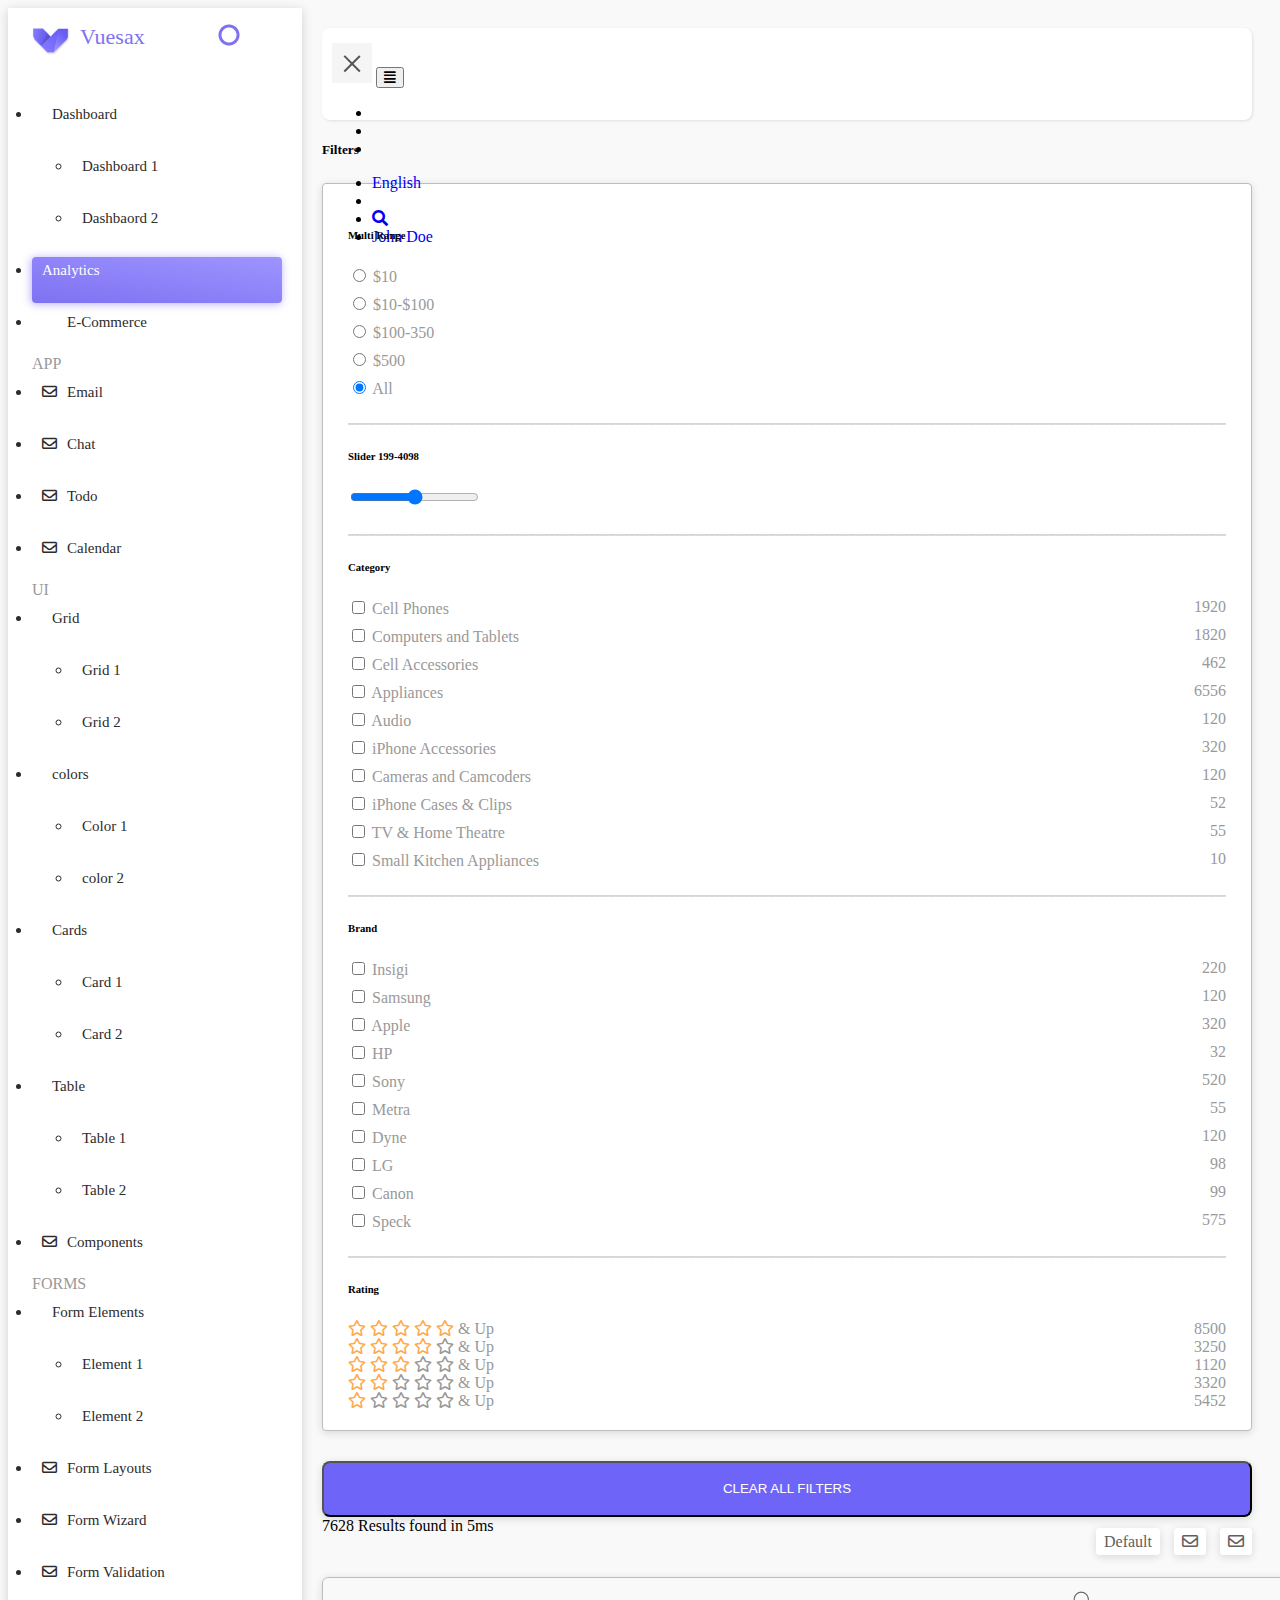
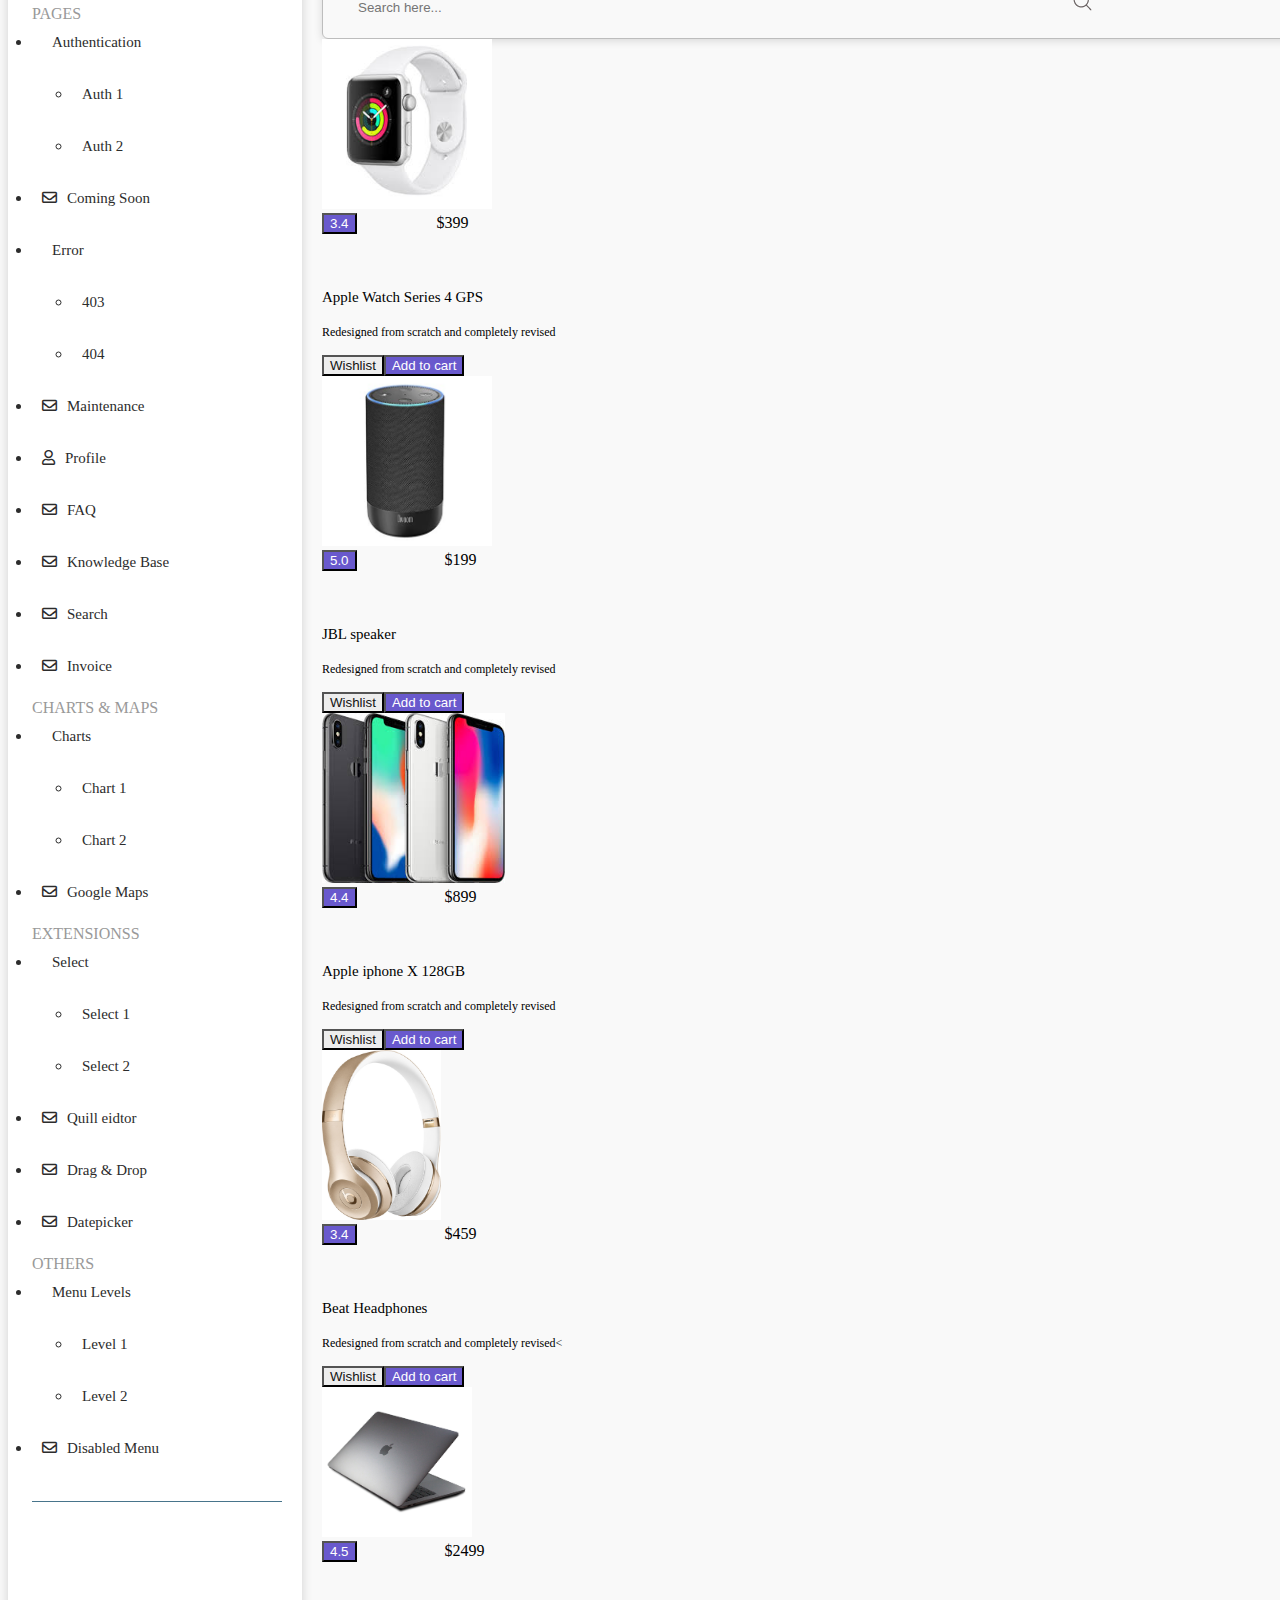
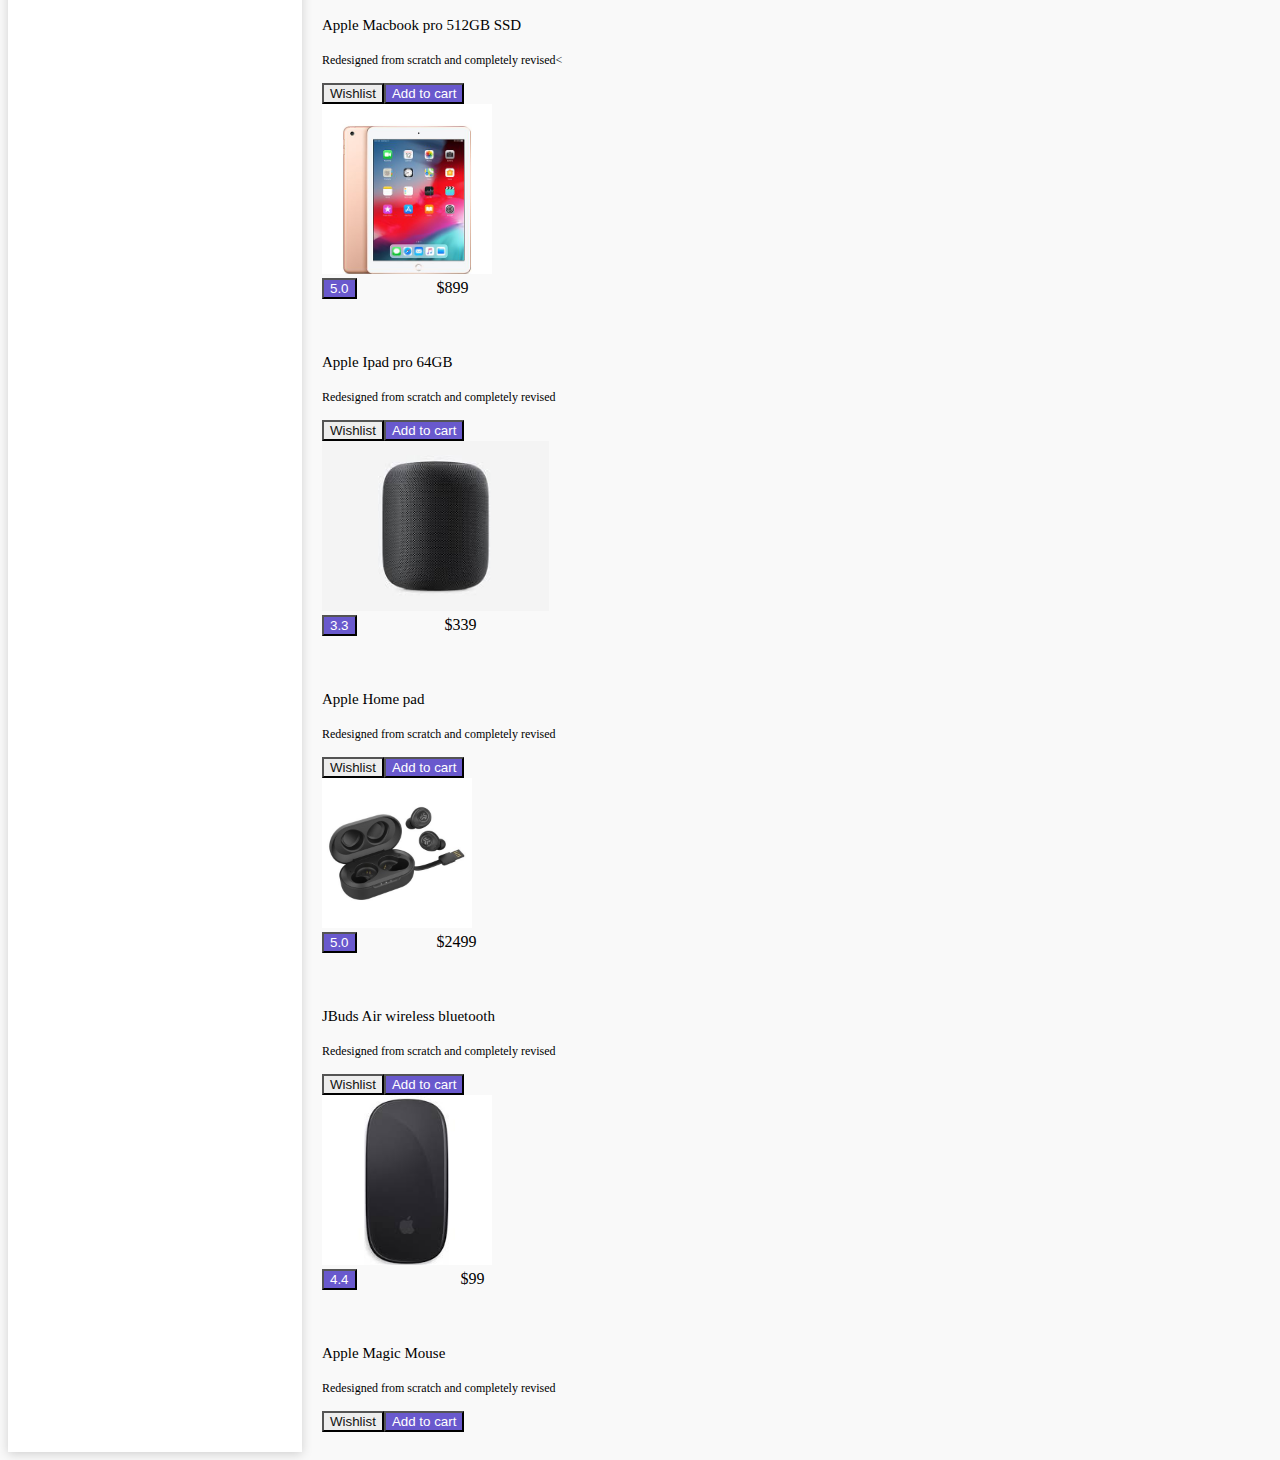
<file: vuesax/index.html>
<!DOCTYPE html>
<html>

<head>
    <meta charset="utf-8">
    <meta name="viewport" content="width=device-width, initial-scale=1.0">

    <title>Vuesax</title>
    <link rel="stylesheet" href="https://stackpath.bootstrapcdn.com/bootstrap/4.1.0/css/bootstrap.min.css" integrity="sha384-9gVQ4dYFwwWSjIDZnLEWnxCjeSWFphJiwGPXr1jddIhOegiu1FwO5qRGvFXOdJZ4" crossorigin="anonymous">
    <link rel="stylesheet" href="css/style.css">
    <link href="fonts/css/all.css" rel="stylesheet">
    

</head>

<body>

    <div class="main">
        <nav id="sidebar" class="sidebar">
            <div class="sidebar-header">
                <img src="images/vuesax.png" alt="logo" title="Vuesax" /><span>Vuesax</span><span class="logo-oval"><img src="images/Oval.png" /></span>
            </div>
            <ul class="list-unstyled components">
                <li>
                    <a href="#homeSubmenu" data-toggle="collapse" aria-expanded="false" class="dropdown-toggle"><i class="far fa-tachometer-slow"></i>Dashboard</a>
                    <ul class="collapse list-unstyled" id="homeSubmenu">
                        <li>
                            <a href="#">Dashboard 1</a>
                        </li>
                        <li>
                            <a href="#">Dashbaord 2</a>
                        </li>
                    </ul>
                </li>
                <li class="active"><a href="#"><i class="fa fa-tachometer"></i>Analytics</a></li>
                <li><a href="#"><i class="far fa-shopping-cart"></i>E-Commerce</a></li>
                <a href="#" class="list-group">APP</a>
                <li><a href="#"><i class="far fa-envelope"></i>Email</a></li>
                <li><a href="#"><i class="far fa-envelope"></i>Chat</a></li>
                <li><a href="#"><i class="far fa-envelope"></i>Todo</a></li>
                <li><a href="#"><i class="far fa-envelope"></i>Calendar</a></li>
                <a href="#" class="list-group">UI</a>
                <li><a href="#gridSubmenu" data-toggle="collapse" aria-expanded="false" class="dropdown-toggle"><i class="far fa-tachometer-slow"></i>Grid</a>
                    <ul class="collapse list-unstyled" id="gridSubmenu">
                        <li>
                            <a href="#">Grid 1</a>
                        </li>
                        <li>
                            <a href="#">Grid 2</a>
                        </li>
                    </ul>
                </li>
                <li><a href="#colorSubmenu" data-toggle="collapse" aria-expanded="false" class="dropdown-toggle"><i class="far fa-tachometer-slow"></i>colors</a>
                    <ul class="collapse list-unstyled" id="colorSubmenu">
                        <li>
                            <a href="#">Color 1</a>
                        </li>
                        <li>
                            <a href="#">color 2</a>
                        </li>
                    </ul>
                </li>
                <li><a href="#cardSubmenu" data-toggle="collapse" aria-expanded="false" class="dropdown-toggle"><i class="far fa-tachometer-slow"></i>Cards</a>
                    <ul class="collapse list-unstyled" id="cardSubmenu">
                        <li>
                            <a href="#">Card 1</a>
                        </li>
                        <li>
                            <a href="#">Card 2</a>
                        </li>
                    </ul>
                </li>
                <li><a href="#tableSubmenu" data-toggle="collapse" aria-expanded="false" class="dropdown-toggle"><i class="far fa-tachometer-slow"></i>Table</a>
                    <ul class="collapse list-unstyled" id="tableSubmenu">
                        <li>
                            <a href="#">Table 1</a>
                        </li>
                        <li>
                            <a href="#">Table 2</a>
                        </li>
                    </ul>
                </li>
                <li><a href="#"><i class="far fa-envelope"></i>Components</a></li>
                <a href="#" class="list-group">FORMS</a>
                <li><a href="#feSubmenu" data-toggle="collapse" aria-expanded="false" class="dropdown-toggle"><i class="far fa-tachometer-slow"></i>Form Elements</a>
                    <ul class="collapse list-unstyled" id="feSubmenu">
                        <li>
                            <a href="#">Element 1</a>
                        </li>
                        <li>
                            <a href="#">Element 2</a>
                        </li>
                    </ul>
                </li>
                <li><a href="#"><i class="far fa-envelope"></i>Form Layouts</a></li>
                <li><a href="#"><i class="far fa-envelope"></i>Form Wizard</a></li>
                <li><a href="#"><i class="far fa-envelope"></i>Form Validation</a></li>
                <a href="#" class="list-group">PAGES</a>
                <li><a href="#authSubmenu" data-toggle="collapse" aria-expanded="false" class="dropdown-toggle"><i class="far fa-tachometer-slow"></i>Authentication</a>
                    <ul class="collapse list-unstyled" id="authSubmenu">
                        <li>
                            <a href="#">Auth 1</a>
                        </li>
                        <li>
                            <a href="#">Auth 2</a>
                        </li>
                    </ul>
                </li>
                <li><a href="#"><i class="far fa-envelope"></i>Coming Soon</a></li>
                <li><a href="#errorSubmenu" data-toggle="collapse" aria-expanded="false" class="dropdown-toggle"><i class="far fa-tachometer-slow"></i>Error</a>
                    <ul class="collapse list-unstyled" id="erroSubmenu">
                        <li>
                            <a href="#">403</a>
                        </li>
                        <li>
                            <a href="#">404</a>
                        </li>
                    </ul>
                </li>
                <li><a href="#"><i class="far fa-envelope"></i>Maintenance</a></li>
                <li><a href="#"><i class="far fa-user"></i>Profile</a></li>
                <li><a href="#"><i class="far fa-envelope"></i>FAQ</a></li>
                <li><a href="#"><i class="far fa-envelope"></i>Knowledge Base</a></li>
                <li><a href="#"><i class="far fa-envelope"></i>Search</a></li>
                <li><a href="#"><i class="far fa-envelope"></i>Invoice</a></li>
                <a href="#" class="list-group">CHARTS &amp; MAPS</a>
                <li><a href="#chartSubmenu" data-toggle="collapse" aria-expanded="false" class="dropdown-toggle"><i class="far fa-tachometer-slow"></i>Charts</a>
                    <ul class="collapse list-unstyled" id="chartSubmenu">
                        <li>
                            <a href="#">Chart 1</a>
                        </li>
                        <li>
                            <a href="#">Chart 2</a>
                        </li>
                    </ul>
                </li>
                <li><a href="#"><i class="far fa-envelope"></i>Google Maps</a></li>
                <a href="#" class="list-group">EXTENSIONSS</a>
                <li><a href="#selectSubmenu" data-toggle="collapse" aria-expanded="false" class="dropdown-toggle"><i class="far fa-tachometer-slow"></i>Select</a>
                    <ul class="collapse list-unstyled" id="extSubmenu">
                        <li>
                            <a href="#">Select 1</a>
                        </li>
                        <li>
                            <a href="#">Select 2</a>
                        </li>
                    </ul>
                </li>
                <li><a href="#"><i class="far fa-envelope"></i>Quill eidtor</a></li>
                <li><a href="#"><i class="far fa-envelope"></i>Drag &amp; Drop</a></li>
                <li><a href="#"><i class="far fa-envelope"></i>Datepicker</a></li>
                <a href="#" class="list-group">OTHERS</a>
                <li><a href="#menulevelSubmenu" data-toggle="collapse" aria-expanded="false" class="dropdown-toggle"><i class="far fa-menu"></i>Menu Levels</a>
                    <ul class="collapse list-unstyled" id="menulevelSubmenu">
                        <li>
                            <a href="#">Level 1</a>
                        </li>
                        <li>
                            <a href="#">Level 2</a>
                        </li>
                    </ul>
                </li>
                <li><a href="#"><i class="far fa-envelope"></i>Disabled Menu</a></li>
                
            </ul>
        </nav>
        <div class="main2">
            <nav class="navbar navbar-expand-lg navbar-light">
                <div class="container-fluid">

                    <button type="button" id="sidebarCollapse" class="navbar-btn">
                        <span></span>
                        <span></span>
                        <span></span>
                    </button>
                    <button class="btn btn-dark d-inline-block d-lg-none ml-auto" type="button" data-toggle="collapse" data-target="#navbarSupportedContent" aria-controls="navbarSupportedContent" aria-expanded="false" aria-label="Toggle navigation">
                        <i class="fas fa-align-justify"></i>
                    </button>
                    <ul class="nav">
                        <li class="nav-item"><a class="nav-link" href="#"><i class="fa fa-comment-o"></i></a></li>
                        <li class="nav-item"><a class="nav-link" href="#"><i class="fa fa-envelope-o"></i></a></li>
                        <li class="nav-item"><a class="nav-link" href="#"><i class="fa fa-star-o" style="color: #FFA84C;"></i></a></li>
                    </ul>

                    <div class="collapse navbar-collapse" id="navbarSupportedContent">
                        <ul class="nav navbar-nav ml-auto">
                            <li class="nav-item">
                                <a class="nav-link" href="#">English</a>
                            </li>
                            <li class="nav-item">
                                <a class="nav-link" href="#"><i class="fa fa-bell-o"></i></a>
                            </li>
                            <li class="nav-item">
                                <a class="nav-link" href="#"><i class="fa fa-search"></i></a>
                            </li>
                            <li class="nav-item">
                                <a class="nav-link" href="#">John Doe</a>
                            </li>
                        </ul>
                    </div>
                </div>
            </nav>
            
            <div class="row">
                <div class="col-md-4">
                    <h5 class="title">Filters</h5>
                    <form class="filter-form">
                        <h6>Multi Range</h6>
                        <div class="custom-control custom-radio">
                            <input class="custom-control-input" type="radio" id="range1" name="range">
                            <label class="custom-control-label" for="range1">
                                $10
                            </label>
                        </div>
                        <div class="custom-control custom-radio">
                            <input class="custom-control-input" type="radio" id="range2" name="range">
                            <label class="custom-control-label" for="range2">
                                $10-$100
                            </label>
                        </div>
                        <div class="custom-control custom-radio">
                            <input class="custom-control-input" type="radio" id="range3" name="range">
                            <label class="custom-control-label" for="range3">
                                $100-350
                            </label>
                        </div>
                        <div class="custom-control custom-radio">
                            <input class="custom-control-input" type="radio" id="range2" name="range">
                            <label class="custom-control-label" for="range2">
                                $500
                            </label>
                        </div>
                        <div class="custom-control custom-radio">
                            <input class="custom-control-input" type="radio" id="range5" name="range" checked>
                            <label class="custom-control-label" for="range5">
                                All
                            </label>
                        </div>
                        <div class="line"></div>
                        <h6 for="slider">Slider<span> 199-4098</span></h6>
                        <input id="multi1" class="multi-range" type="range" />
                        <div class="line"></div>
                        <h6>Category</h6>
                        <div class="custom-control custom-checkbox">
                            <input type="checkbox" class="custom-control-input" id="cat1" name="category">
                            <label class="custom-control-label" for="cat1">Cell Phones <span>1920</span></label>
                        </div>
                        <div class="custom-control custom-checkbox">
                            <input type="checkbox" class="custom-control-input" id="cat2" name="category">
                            <label class="custom-control-label" for="cat2">Computers and Tablets <span>1820</span></label>
                        </div>
                        <div class="custom-control custom-checkbox">
                            <input type="checkbox" class="custom-control-input" id="cat3" name="category">
                            <label class="custom-control-label" for="cat3">Cell Accessories <span>462</span></label>
                        </div>
                        <div class="custom-control custom-checkbox">
                            <input type="checkbox" class="custom-control-input" id="cat4" name="category">
                            <label class="custom-control-label" for="cat4">Appliances <span>6556</span></label>
                        </div>
                        <div class="custom-control custom-checkbox">
                            <input type="checkbox" class="custom-control-input" id="cat5" name="category">
                            <label class="custom-control-label" for="cat5">Audio <span>120</span></label>
                        </div>
                        <div class="custom-control custom-checkbox">
                            <input type="checkbox" class="custom-control-input" id="cat6" name="category">
                            <label class="custom-control-label" for="cat6">iPhone Accessories <span>320</span></label>
                        </div>
                        <div class="custom-control custom-checkbox">
                            <input type="checkbox" class="custom-control-input" id="cat7" name="category">
                            <label class="custom-control-label" for="cat7">Cameras and Camcoders <span>120</span></label>
                        </div>
                        <div class="custom-control custom-checkbox">
                            <input type="checkbox" class="custom-control-input" id="cat8" name="category">
                            <label class="custom-control-label" for="cat8">iPhone Cases &amp; Clips <span>52</span></label>
                        </div>
                        <div class="custom-control custom-checkbox">
                            <input type="checkbox" class="custom-control-input" id="cat9" name="category">
                            <label class="custom-control-label" for="cat9">TV &amp; Home Theatre <span>55</span></label>
                        </div>
                        <div class="custom-control custom-checkbox">
                            <input type="checkbox" class="custom-control-input" id="cat0" name="category">
                            <label class="custom-control-label" for="cat0">Small Kitchen Appliances <span>10</span></label>
                        </div>
                        <div class="line"></div>
                        <h6>Brand</h6>
                        <div class="custom-control custom-checkbox">
                            <input type="checkbox" class="custom-control-input" id="brand1" name="brand">
                            <label class="custom-control-label" for="brand1">Insigi <span>220</span></label>
                        </div>
                        <div class="custom-control custom-checkbox">
                            <input type="checkbox" class="custom-control-input" id="brand2" name="brand">
                            <label class="custom-control-label" for="brand2">Samsung <span>120</span></label>
                        </div>
                        <div class="custom-control custom-checkbox">
                            <input type="checkbox" class="custom-control-input" id="brand3" name="brand">
                            <label class="custom-control-label" for="brand3">Apple <span>320</span></label>
                        </div>
                        <div class="custom-control custom-checkbox">
                            <input type="checkbox" class="custom-control-input" id="brand4" name="brand">
                            <label class="custom-control-label" for="brand4">HP <span>32</span></label>
                        </div>
                        <div class="custom-control custom-checkbox">
                            <input type="checkbox" class="custom-control-input" id="brand5" name="brand">
                            <label class="custom-control-label" for="brand5">Sony <span>520</span></label>
                        </div>
                        <div class="custom-control custom-checkbox">
                            <input type="checkbox" class="custom-control-input" id="brand6" name="brand">
                            <label class="custom-control-label" for="brand6">Metra <span>55</span></label>
                        </div>
                        <div class="custom-control custom-checkbox">
                            <input type="checkbox" class="custom-control-input" id="brand7" name="brand">
                            <label class="custom-control-label" for="brand7">Dyne <span>120</span></label>
                        </div>
                        <div class="custom-control custom-checkbox">
                            <input type="checkbox" class="custom-control-input" id="brand8" name="brand">
                            <label class="custom-control-label" for="brand8">LG <span>98</span></label>
                        </div>
                        <div class="custom-control custom-checkbox">
                            <input type="checkbox" class="custom-control-input" id="brand9" name="brand">
                            <label class="custom-control-label" for="brand9">Canon <span>99</span></label>
                        </div>
                        <div class="custom-control custom-checkbox">
                            <input type="checkbox" class="custom-control-input" id="brand0" name="brand">
                            <label class="custom-control-label" for="brand0">Speck <span>575</span></label>
                        </div>
                        <div class="line"></div>
                        <h6>Rating</h6>
                        <div>
                            <label class="l">
                                <i class="form-star far fa-star rate"></i>
                                <i class="form-star far fa-star rate"></i>
                                <i class="form-star far fa-star rate"></i>
                                <i class="form-star far fa-star rate"></i>
                                <i class="form-star far fa-star rate"></i> &amp; Up 
                                <span>8500</span>
                            </label>
                        </div>
                        <div>
                            <label class="l"> 
                                <i class="form-star far fa-star rate"></i>
                                <i class="form-star far fa-star rate"></i>
                                <i class="form-star far fa-star rate"></i>
                                <i class="form-star far fa-star rate"></i>
                                <i class="form-star far fa-star urate"></i> &amp; Up 
                                <span>3250</span>
                            </label>
                        </div>
                        <div>
                            <label class="l"> 
                                <i class="form-star far fa-star rate"></i>
                                <i class="form-star far fa-star rate"></i>
                                <i class="form-star far fa-star rate"></i>
                                <i class="form-star far fa-star urate"></i>
                                <i class="form-star far fa-star urate"></i> &amp; Up 
                                <span>1120</span>
                            </label>
                        </div>
                        <div>
                            <label class="l"> 
                                <i class="form-star far fa-star rate"></i>
                                <i class="form-star far fa-star rate"></i>
                                <i class="form-star far fa-star urate"></i>
                                <i class="form-star far fa-star urate"></i>
                                <i class="form-star far fa-star urate"></i> &amp; Up 
                                <span>3320</span>
                            </label>
                        </div>
                        <div>
                            <label class="l"> 
                                <i class="form-star far fa-star rate"></i>
                                <i class="form-star far fa-star urate"></i>
                                <i class="form-star far fa-star urate"></i>
                                <i class="form-star far fa-star urate"></i>
                                <i class="form-star far fa-star urate"></i> &amp; Up 
                                <span>5452</span>
                            </label>
                        </div>
                    </form>
                    <div style="margin-top:30px;">
                        <button class="btn btn-clear">CLEAR ALL FILTERS</button>
                    </div>
                </div>
                <div class="col-md-8">
                    <div class="product-top">
                        <span class="title">7628 Results found in 5ms</span>
                        <div>
                            <ul>
                                <li><a href="#">Default</a></li>
                                <li><a href="#"><i class="far fa-envelope"></i></a></li>
                                <li><a href="#"><i class="far fa-envelope"></i></a></li>
                            </ul>
                        </div>
                    </div>
                    <div>
                        <form class="search-product">
                            <input placeholder="Search here..." class="form-input" />
                        </form>
                    </div>
              <div class="row">
					<div class="card-deck pt-3">
 						<div class="card">
    						<img src="picture1.png" class="card-img-top" alt="..." height="170">
    					<div  class="card-body">
      				<button class="btn1">3.4</button>&nbsp &nbsp &nbsp &nbsp &nbsp &nbsp &nbsp &nbsp &nbsp &nbsp $399 
				      <p class="text">Apple Watch Series 4 GPS <br><br><span >Redesigned from scratch and completely revised</span></p> 
				      <button  class="btn2">Wishlist</button><button class="btn3"> Add to cart</button>
	
				    </div>
				  	</div>

				<div class="card">
				    <img src="picture2.png" class="card-img-top" alt="..." height="170">
    				<div class="card-body">
    				<button class="btn1">5.0</button>&nbsp &nbsp &nbsp &nbsp &nbsp &nbsp &nbsp &nbsp &nbsp &nbsp &nbsp $199
     				 <p class="text">JBL speaker <br><br><span> Redesigned from scratch and completely revised</span></p>

      				 <button  class="btn2">Wishlist</button><button class="btn3"> Add to cart</button>
	
   				 </div>
      
 				 </div>

  					<div class="card">
    				<img src="picture3.png" class="card-img-top" alt="..." height="170">
    				<div class="card-body">
      				<button class="btn1">4.4</button>&nbsp &nbsp &nbsp &nbsp &nbsp &nbsp &nbsp &nbsp &nbsp &nbsp &nbsp   $899 
      				<p class="text">Apple iphone X 128GB<br><br><span> Redesigned from scratch and completely revised</span> </p>
      				 <button  class="btn2">Wishlist</button><button class="btn3"> Add to cart</button>
	
	</div>
	</div>


		<div class="card-deck pt-3 ml-2">
			<div class="card">
   			<img src="picture4.png" class="card-img-top" alt="..." height="170">
    		<div class="card-body">
    		<button class="btn1">3.4</button>&nbsp &nbsp &nbsp &nbsp &nbsp &nbsp &nbsp &nbsp &nbsp &nbsp &nbsp $459
     		<p class="text">Beat Headphones<br><br><span> Redesigned from scratch and completely revised<</span> </p>
     			 <button  class="btn2">Wishlist</button><button class="btn3"> Add to cart</button>
	
    		</div>
  		</div>


  	<div class="card">
    	<img src="picture5.png" class="card-img-top" alt="..." height="150">
    	<div class="card-body">
      	<button class="btn1">4.5</button>&nbsp &nbsp &nbsp &nbsp &nbsp &nbsp &nbsp &nbsp &nbsp &nbsp &nbsp $2499 
      	<p class="text">Apple Macbook pro 512GB SSD<br><br><span> Redesigned from scratch and completely revised<</span> </p>
     	 <button  class="btn2">Wishlist</button><button class="btn3"> Add to cart</button>
	
   		</div>
		</div>

			<div class="card">
   			<img src="picture6.png" class="card-img-top" alt="..." height="170">
    		<div class="card-body">
    		<button class="btn1">5.0</button>&nbsp &nbsp &nbsp &nbsp &nbsp &nbsp &nbsp &nbsp &nbsp &nbsp  $899
      		<p class="text">Apple Ipad pro 64GB<br><br><span> Redesigned from scratch and completely revised </span> </p>
      			 <button  class="btn2">Wishlist</button><button class="btn3"> Add to cart</button>
	
    			</div>
      
  				</div>
  			</div>

  	<div class="card-deck pt-3 ml-2">
		<div class="card">
   		<img src="picture7.png" class="card-img-top" alt="..." height="170">
    	<div class="card-body">
    	<button class="btn1">3.3</button>&nbsp &nbsp &nbsp &nbsp &nbsp &nbsp &nbsp &nbsp &nbsp &nbsp &nbsp  $339
     	<p class="text">Apple Home pad<br><br><span> Redesigned from scratch and completely revised </span> </p>
     	 <button  class="btn2">Wishlist</button><button class="btn3"> Add to cart</button>
	
    	</div>
  		</div>

  	<div class="card">
    	<img src="picture8.png" class="card-img-top" alt="..." height="150">
    	<div class="card-body">
      	<button class="btn1">5.0</button>&nbsp &nbsp &nbsp &nbsp &nbsp &nbsp &nbsp &nbsp &nbsp &nbsp $2499 
      	<p class="text">JBuds Air wireless bluetooth<br><br><span>Redesigned from scratch and completely revised</span> </p>
     	 <button  class="btn2">Wishlist</button><button class="btn3"> Add to cart</button>
	 	
   		</div>
		</div>

	<div class="card">
   			<img src="picture9.png" class="card-img-top" alt="..." height="170">
    		<div class="card-body">
    		<button class="btn1">4.4</button>&nbsp &nbsp &nbsp &nbsp &nbsp &nbsp &nbsp &nbsp  &nbsp &nbsp &nbsp &nbsp &nbsp  $99
      		<p class="text">Apple Magic Mouse<br><br><span> Redesigned from scratch and completely revised</span> </p>
     			 <button  class="btn2">Wishlist</button><button class="btn3"> Add to cart</button>
	
    			</div>
      
  				</div>

						
                </div>
            </div>
        
        </div>
    </div>
    <script src="https://code.jquery.com/jquery-3.3.1.slim.min.js" integrity="sha384-q8i/X+965DzO0rT7abK41JStQIAqVgRVzpbzo5smXKp4YfRvH+8abtTE1Pi6jizo" crossorigin="anonymous"></script>
    <script src="https://cdnjs.cloudflare.com/ajax/libs/popper.js/1.14.0/umd/popper.min.js" integrity="sha384-cs/chFZiN24E4KMATLdqdvsezGxaGsi4hLGOzlXwp5UZB1LY//20VyM2taTB4QvJ" crossorigin="anonymous"></script>
    <script src="https://stackpath.bootstrapcdn.com/bootstrap/4.1.0/js/bootstrap.min.js" integrity="sha384-uefMccjFJAIv6A+rW+L4AHf99KvxDjWSu1z9VI8SKNVmz4sk7buKt/6v9KI65qnm" crossorigin="anonymous"></script>

    <script type="text/javascript">
        $(document).ready(function () {
            $('#sidebarCollapse').on('click', function () {
                $('#sidebar').toggleClass('active');
                $(this).toggleClass('active');
            });
        });
    </script>
</body>

</html>
</file>
<file: vuesax/css/style.css>
@import "https://fonts.googleapis.com/css?family=Poppins:300,400,500,600,700";


body {
    background: #F9F9F9;
}

a, a:hover, a:focus {
    text-decoration: none;
    transition: all 0.3s;
}

.navbar {
    padding: 15px 10px;
    background: #FFF;
    height: 62px; 
    border-radius: 8px;
    margin-bottom: 20px;
    box-shadow: 1px 1px 3px rgba(0, 0, 0, 0.1);
}

.navbar-btn {
    box-shadow: none;
    outline: none !important;
    border: none;
}

.line {
    width: 100%;
    height: 1px;
    border-bottom: 1px dashed #ddd;
    margin: 40px 0;
}

.main {
    display: flex;
    width: 100%;
    align-items: stretch;
    perspective: 1500px;
}


#sidebar {
    min-width: 250px;
    max-width: 250px;
    background: #FFF;
    color: #2C2C2C;
    transition: all 0.6s cubic-bezier(0.945, 0.020, 0.270, 0.665);
    transform-origin: bottom left;
    box-shadow: 0px 2px 10px rgba(0, 0, 0, 0.170509);
    padding-left: 24px;
    padding-right: 20px;
}
.sidebar-header span {
    color: #7E72F2;
    font-size: 22px;
    margin-left: 10px;
    position: absolute;
    top: 16px;
}
.sidebar-header .logo-oval {
    position: absolute;
    left: 200px;
}
#sidebar.active {
    margin-left: -250px;
    transform: rotateY(100deg);
}

#sidebar .sidebar-header {
    padding-top: 20px;
}

#sidebar ul.components {
    padding: 20px 0;
    border-bottom: 1px solid #47748b;
}

#sidebar ul li a {
    color: #2C2C2C;
    height: 36px;
    padding: 5px 10px;
    margin-top: 6px;
    font-size: 15px;
    display: block;
}
#sidebar ul li .far {
    margin-right: 10px;
}
#sidebar ul li a:hover {
    color: #7386D5;
    background: #fff;
}
#sidebar .list-group {
    margin-top: 20px;
    color: #999;
}
#sidebar ul li.active > a, a[aria-expanded="true"] {
    color: #fff;
    background: linear-gradient(188.54deg, #9E94FF 0%, #7E72F2 99.2%);
    box-shadow: -1px 1px 8px rgba(126, 114, 242, 0.578726);
    border-radius: 4px;
}


a[data-toggle="collapse"] {
    position: relative;
}

.dropdown-toggle::after {
    display: block;
    position: absolute;
    top: 50%;
    right: 20px;
    transform: translateY(-50%);
}
.main2{
    margin: 20px;
    width: 100%;
    min-height: 100vh;
    transition: all 0.3s;
}
.desc span::before {
    content: "\226B";
    color: #000;
    font-weight: bold;
    display: inline-block;
    width: 1em;
}
.row .product-top {
    display: flex;
    justify-content: space-between;
}
.product-top ul li {
    display: inline;
}
.product-top ul a {
    margin-left: 10px;
    color: #606060;
    padding: 5px 8px;
    background: #FFFFFF;
    box-shadow: 0px 2px 8px rgba(0, 0, 0, 0.135216);
    border-radius: 4px;
}
.filter-form {
    background: #FFF;
    border: 1px solid #BDBDBD;
    box-shadow: 0px 2px 8px rgba(0, 0, 0, 0.135216);
    border-radius: 4px;
    margin-top: 25px;
    padding: 20px 25px;
}
.filter-form h5 {
    width: 100%;
}
.filter-form .radio-span {
    margin-left: 10px;
}
.custom-control {
    margin-bottom: 8px;
}
.custom-control-label, .l {
    width: 100%;
    color: #999;
}
.btn-clear {
    width: 100%;
    height: 56px;
    text-align: center;
    color: #FFF;
    background: #6F64F8;
    box-shadow: 0px 2px 8px rgba(0, 0, 0, 0.135216);
    border-radius: 8px;
}
.custom-control-label span, .l span {
    float: right;
}
.filter-form .rate {
    color: #FFA84C;
}
.filter-form .urate {
    color: #999;
}
.search-product {
    margin-top: 10px;
}
.line {
    height: 1px;
    margin: 25px 0px;
    background: #D6D6D6;
}
.search-product .form-input {
    width: 100%;
    padding: 5px 15px;
    height: 50px;
    background: #FFF;
    color: #999;
    border: 1px solid #BDBDBD;
    box-shadow: 0px 2px 8px rgba(0, 0, 0, 0.135216);
    border-radius: 6px;
    background: url(../images/search-icon.png) no-repeat scroll 750px 13px;
    padding-left: 35px;
}
#sidebarCollapse {
    width: 40px;
    height: 40px;
    background: #f5f5f5;
    cursor: pointer;
}

#sidebarCollapse span {
    width: 80%;
    height: 2px;
    margin: 0 auto;
    display: block;
    background: #555;
    transition: all 0.8s cubic-bezier(0.810, -0.330, 0.345, 1.375);
    transition-delay: 0.2s;
}

#sidebarCollapse span:first-of-type {
    transform: rotate(45deg) translate(2px, 2px);
}
#sidebarCollapse span:nth-of-type(2) {
    opacity: 0;
}
#sidebarCollapse span:last-of-type {
    transform: rotate(-45deg) translate(1px, -1px);
}


#sidebarCollapse.active span {
    transform: none;
    opacity: 1;
    margin: 5px auto;
}

@media (max-width: 768px) {
    #sidebar {
        margin-left: -250px;
        transform: rotateY(90deg);
    }
    #sidebar.active {
        margin-left: 0;
        transform: none;
    }
    #sidebarCollapse span:first-of-type,
    #sidebarCollapse span:nth-of-type(2),
    #sidebarCollapse span:last-of-type {
        transform: none;
        opacity: 1;
        margin: 5px auto;
    }
    #sidebarCollapse.active span {
        margin: 0 auto;
    }
    #sidebarCollapse.active span:first-of-type {
        transform: rotate(45deg) translate(2px, 2px);
    }
    #sidebarCollapse.active span:nth-of-type(2) {
        opacity: 0;
    }
    #sidebarCollapse.active span:last-of-type {
        transform: rotate(-45deg) translate(1px, -1px);
    }

}

.card {
    max-height: 400px;
}

.btn2 {
    background: #EDEDED;
    color: #111;
    font-weight:1200;
}

.btn3{
background-color: #6959CD;
    color: #ffff;

}

.btn1{
    background-color: #6959CD;
    color: #ffff;
    margin-bottom:40px;

}

.text{
    font-size: 15px;
}

.text span{
    font-size: 12px;
     margin-bottom: 20px;
}
</file>
